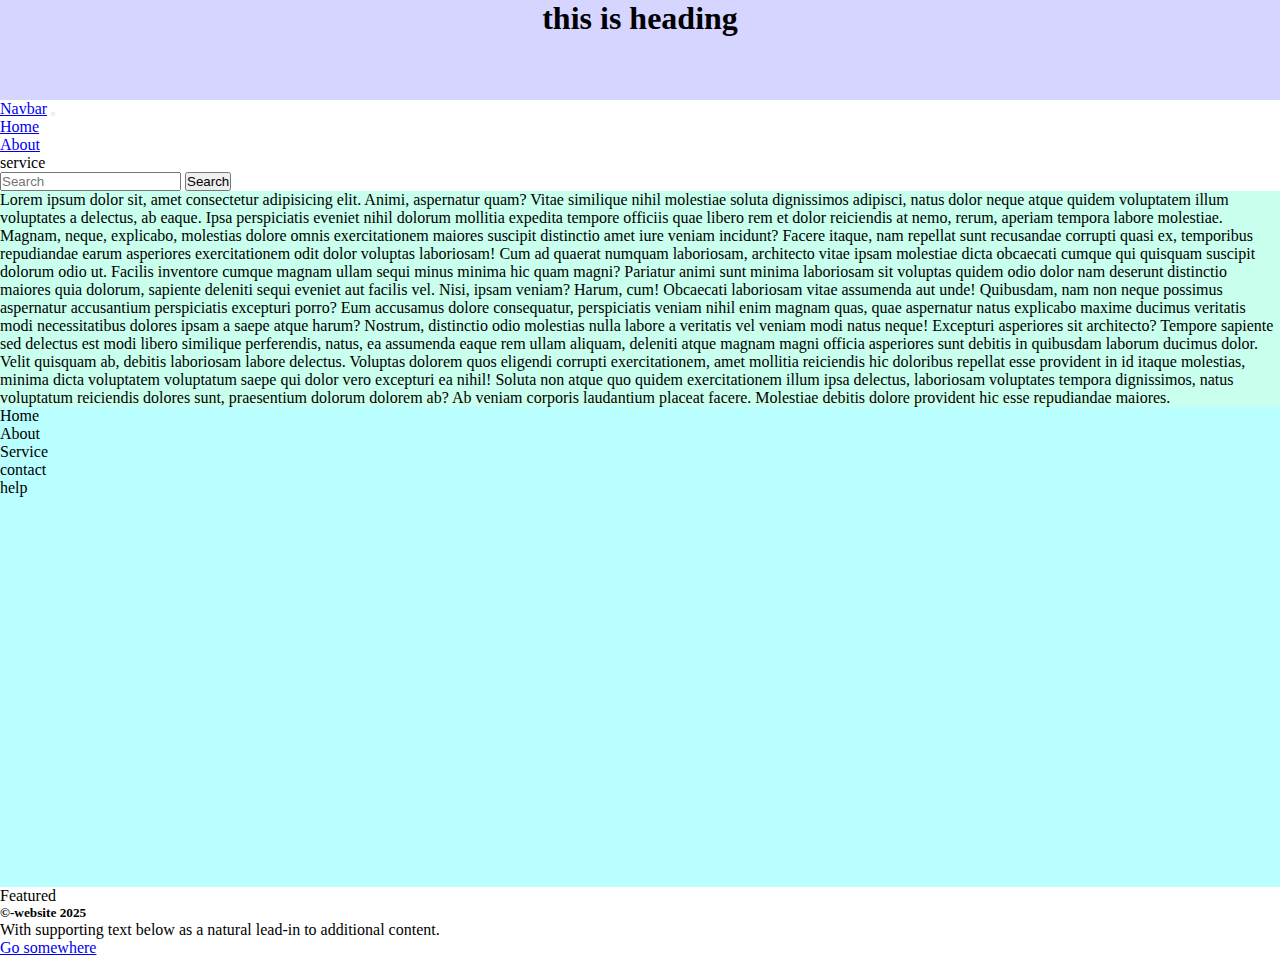
<file: bs--2/index.html>
<!doctype html>
<html lang="en">
  <head>
    <meta charset="utf-8">
    <meta name="viewport" content="width=device-width, initial-scale=1">
    <title>Bootstrap demo</title>
    <link rel="stylesheet" href="style.css">
    <link href="https://cdn.jsdelivr.net/npm/bootstrap@5.3.8/dist/css/bootstrap.min.css" rel="stylesheet" integrity="sha384-sRIl4kxILFvY47J16cr9ZwB07vP4J8+LH7qKQnuqkuIAvNWLzeN8tE5YBujZqJLB" crossorigin="anonymous">
  </head>
  <body>
   <div class="container">
    <div class="row">
        <div class="col" id="heading">
            <h1>this is  heading</h1>
        </div>
        

    </div>
    <div class="row">
        <nav class="navbar navbar-expand-lg bg-body-tertiary">
  <div class="container-fluid">
    <a class="navbar-brand" href="#">Navbar</a>
    <button class="navbar-toggler" type="button" data-bs-toggle="collapse" data-bs-target="#navbarSupportedContent" aria-controls="navbarSupportedContent" aria-expanded="false" aria-label="Toggle navigation">
      <span class="navbar-toggler-icon"></span>
    </button>
    <div class="collapse navbar-collapse" id="navbarSupportedContent">
      <ul class="navbar-nav me-auto mb-2 mb-lg-0">
        <li class="nav-item">
          <a class="nav-link active" aria-current="page" href="#">Home</a>
        </li>
        <li class="nav-item">
          <a class="nav-link" href="#">About</a>
        </li>
       
        <li class="nav-item">
          <a class="nav-link disabled" aria-disabled="true">service</a>
        </li>
      </ul>
      <form class="d-flex" role="search">
        <input class="form-control me-2" type="search" placeholder="Search" aria-label="Search"/>
        <button class="btn btn-outline-success" type="submit">Search</button>
      </form>
    </div>
  </div>
</nav>
    </div>

    <div class="row" id="main">
        <div class="col-md-8" id="main1">
           Lorem ipsum dolor sit, amet consectetur adipisicing elit. Animi, aspernatur quam? Vitae similique nihil molestiae soluta dignissimos adipisci, natus dolor neque atque quidem voluptatem illum voluptates a delectus, ab eaque. Ipsa perspiciatis eveniet nihil dolorum mollitia expedita tempore officiis quae libero rem et dolor reiciendis at nemo, rerum, aperiam tempora labore molestiae. Magnam, neque, explicabo, molestias dolore omnis exercitationem maiores suscipit distinctio amet iure veniam incidunt? Facere itaque, nam repellat sunt recusandae corrupti quasi ex, temporibus repudiandae earum asperiores exercitationem odit dolor voluptas laboriosam! Cum ad quaerat numquam laboriosam, architecto vitae ipsam molestiae dicta obcaecati cumque qui quisquam suscipit dolorum odio ut. Facilis inventore cumque magnam ullam sequi minus minima hic quam magni? Pariatur animi sunt minima laboriosam sit voluptas quidem odio dolor nam deserunt distinctio maiores quia dolorum, sapiente deleniti sequi eveniet aut facilis vel. Nisi, ipsam veniam? Harum, cum! Obcaecati laboriosam vitae assumenda aut unde! Quibusdam, nam non neque possimus aspernatur accusantium perspiciatis excepturi porro? Eum accusamus dolore consequatur, perspiciatis veniam nihil enim magnam quas, quae aspernatur natus explicabo maxime ducimus veritatis modi necessitatibus dolores ipsam a saepe atque harum? Nostrum, distinctio odio molestias nulla labore a veritatis vel veniam modi natus neque! Excepturi asperiores sit architecto? Tempore sapiente sed delectus est modi libero similique perferendis, natus, ea assumenda eaque rem ullam aliquam, deleniti atque magnam magni officia asperiores sunt debitis in quibusdam laborum ducimus dolor. Velit quisquam ab, debitis laboriosam labore delectus. Voluptas dolorem quos eligendi corrupti exercitationem, amet mollitia reiciendis hic doloribus repellat esse provident in id itaque molestias, minima dicta voluptatem voluptatum saepe qui dolor vero excepturi ea nihil! Soluta non atque quo quidem exercitationem illum ipsa delectus, laboriosam voluptates tempora dignissimos, natus voluptatum reiciendis dolores sunt, praesentium dolorum dolorem ab? Ab veniam corporis laudantium placeat facere. Molestiae debitis dolore provident hic esse repudiandae maiores.
        </div>
        <div class="col-md-4" id="sid">
             <ul>
                <li>Home</li>
                 <li>About</li>
                  <li>Service</li>
                   <li>contact</li>
                    <li>help</li>
            </ul>
        </div>
    </div>

    <div class="row">
          <div class="card text-center">
  <div class="card-header">
    Featured
  </div>
  <div class="card-body">
    <h5 class="card-title">&copy-website 2025</h5>
    <p class="card-text">With supporting text below as a natural lead-in to additional content.</p>
    <a href="#" class="btn btn-primary">Go somewhere</a>
  </div>

    </div>
  
  <!-- <div class="card-footer text-body-secondary">
    2 days ago
  </div> -->
</div>

   </div>
    <script src="https://cdn.jsdelivr.net/npm/bootstrap@5.3.8/dist/js/bootstrap.bundle.min.js" integrity="sha384-FKyoEForCGlyvwx9Hj09JcYn3nv7wiPVlz7YYwJrWVcXK/BmnVDxM+D2scQbITxI" crossorigin="anonymous"></script>
  </body>
</html>
</file>
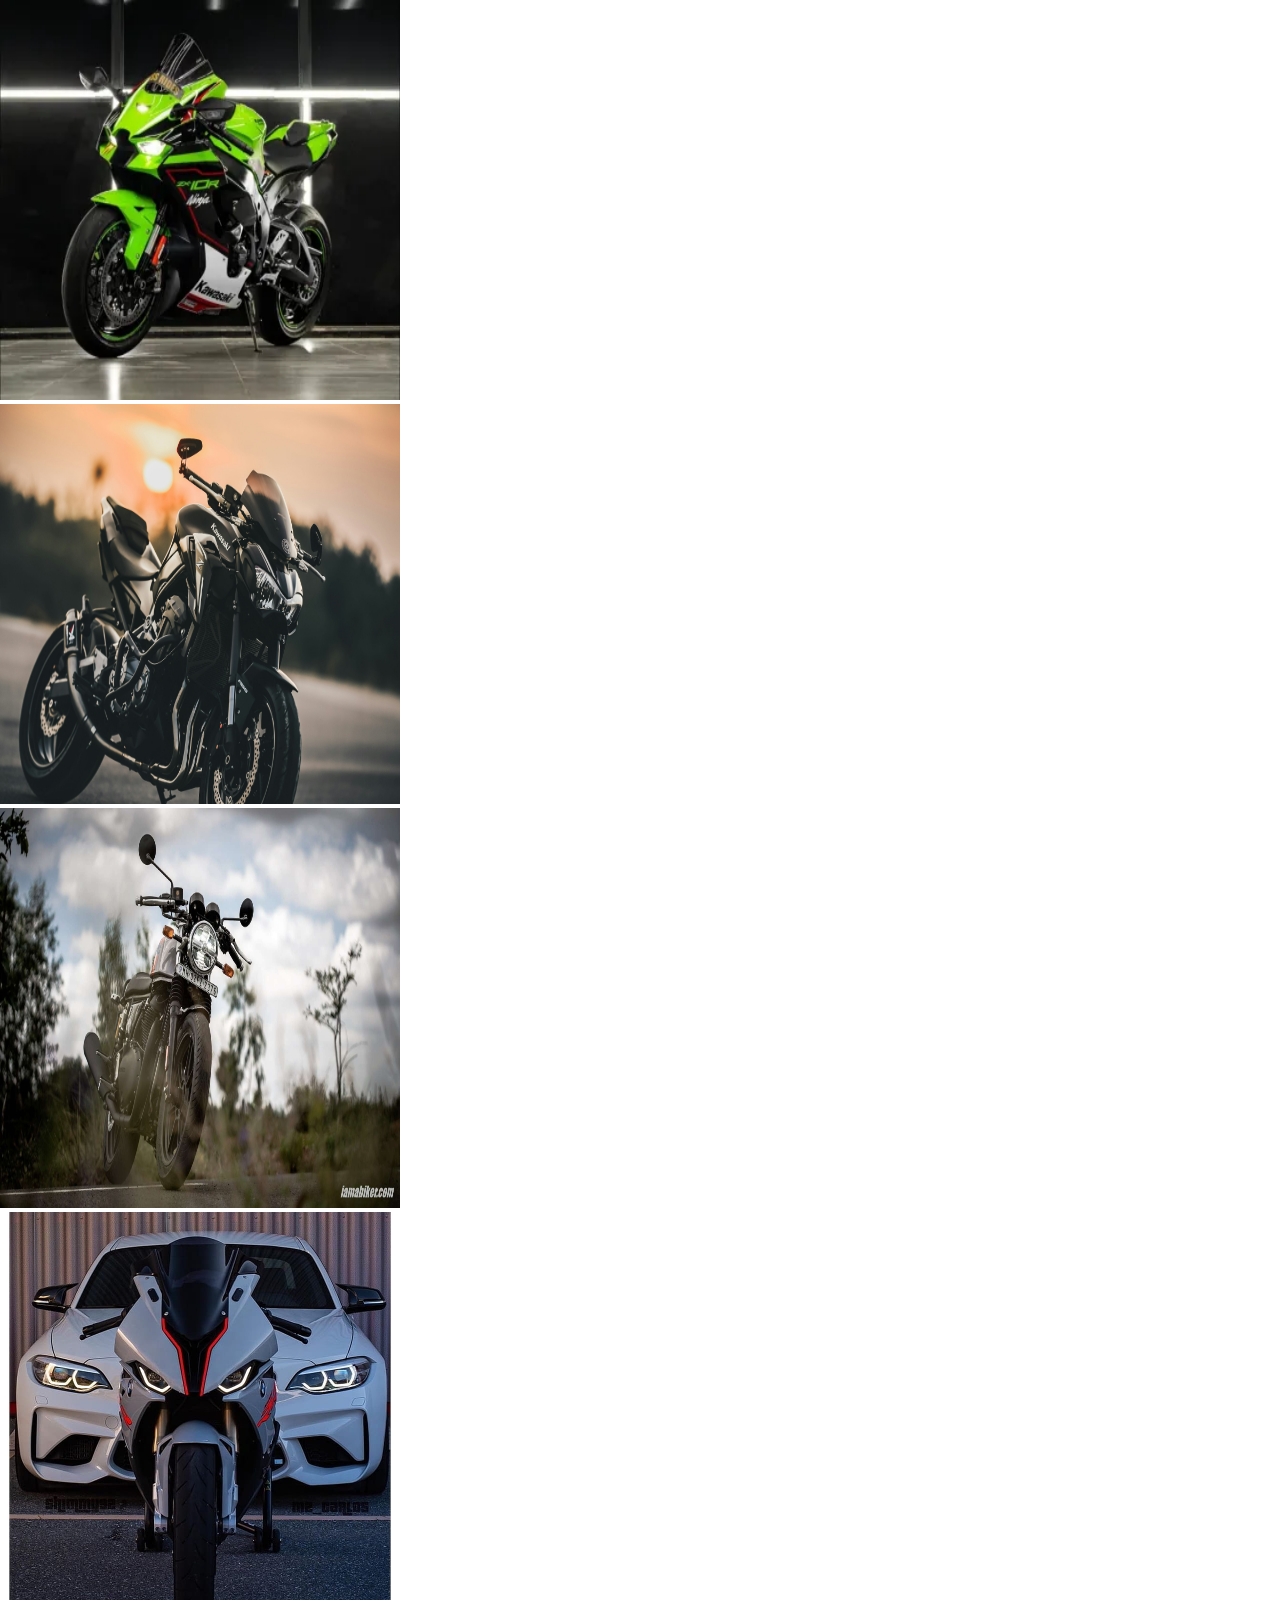
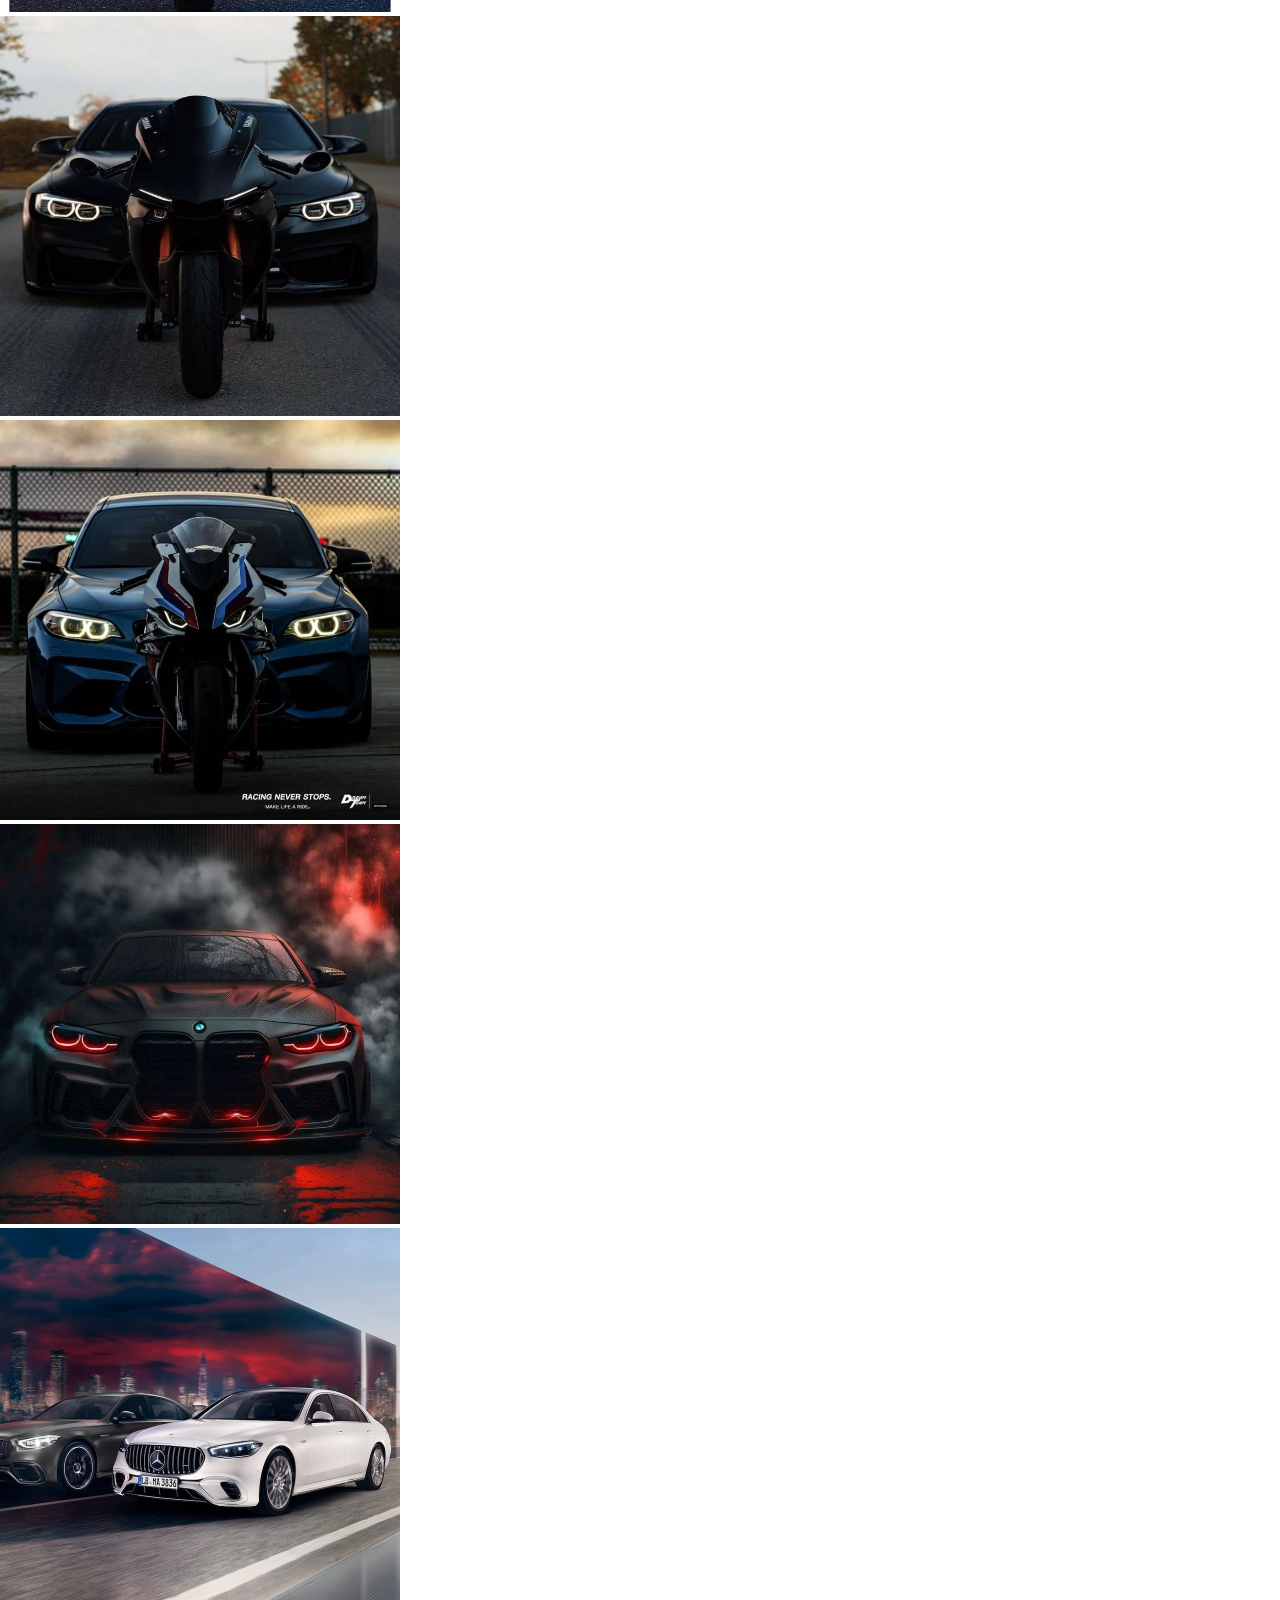
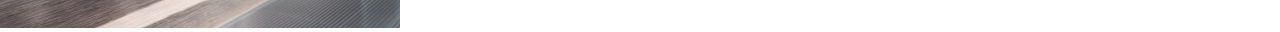
<file: gallery/index.html>
<!doctype html>
<html lang="en">
  <head>
    <meta charset="utf-8">
    <meta name="viewport" content="width=device-width, initial-scale=1">
    <title>Bootstrap demo</title>
    <link rel="stylesheet" href="style.css">
    <link href="https://cdn.jsdelivr.net/npm/bootstrap@5.3.8/dist/css/bootstrap.min.css" rel="stylesheet" integrity="sha384-sRIl4kxILFvY47J16cr9ZwB07vP4J8+LH7qKQnuqkuIAvNWLzeN8tE5YBujZqJLB" crossorigin="anonymous">
  </head>
  <body>
    <div class="container">
        <div class="row mt-2" >
            <div class="col-md-4">
                <img src="img/kw 1.webp" alt=""
                width="400px" 
                height="400px"
                class="rounded-4">
            </div>
             <div class="col-md-4">
                <img src="img/kw 2.jpg" alt=""
                width="400px"
                height="400px"
                class="rounded-4">
            </div>
             <div class="col-md-4">
                <img src="img/kw 3.jpg" alt=""
                width="400px"
                height="400px"
                class="rounded-4">
            </div>

        </div>
          <div class="row mt-2" >
            <div class="col-md-4">
                <img src="img/kw 4.jpg" alt=""
                width="400px"
                height="400px"
                class="rounded-5">
            </div>
             <div class="col-md-4">
                <img src="img/kw 5.jpg" alt=""
                width="400px"
                height="400px"
                class="rounded-4">
            </div>
             <div class="col-md-4">
                <img src="img/kw 6.jpg" alt=""
                width="400px"
                height="400px"
                class="rounded-4">
            </div>

        </div>
          <div class="row mt-2" >
            <div class="col-md-4">
                <img src="img/kw 7.jpg" alt=""
                width="400px"
                height="400px"
                class="rounded-4">
            </div>
             <div class="col-md-4">
                <img src="img/kw 8.avif" alt=""
                width="400px"
                height="400px"
                class="rounded-4">
            </div>
             

        </div>
        
    </div>

    
    <script src="https://cdn.jsdelivr.net/npm/bootstrap@5.3.8/dist/js/bootstrap.bundle.min.js" integrity="sha384-FKyoEForCGlyvwx9Hj09JcYn3nv7wiPVlz7YYwJrWVcXK/BmnVDxM+D2scQbITxI" crossorigin="anonymous"></script>
  </body>
</html>
</file>
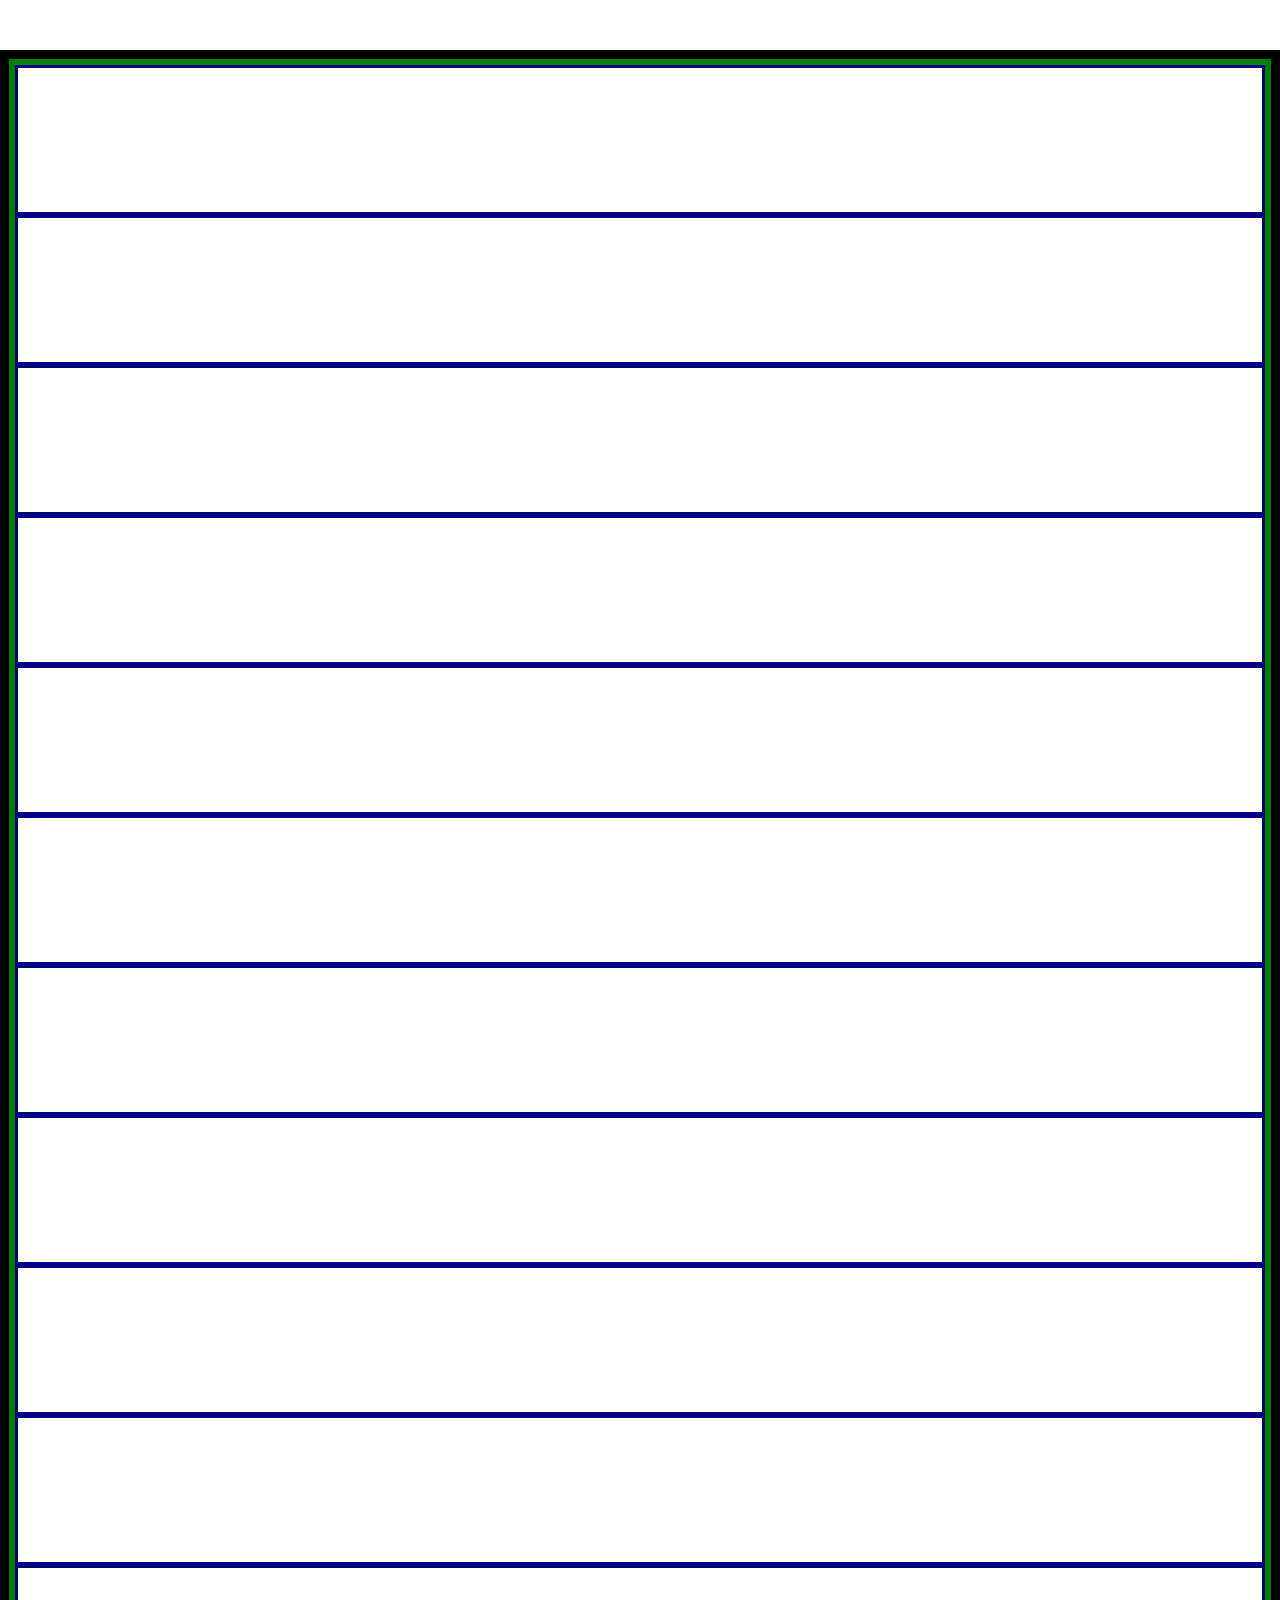
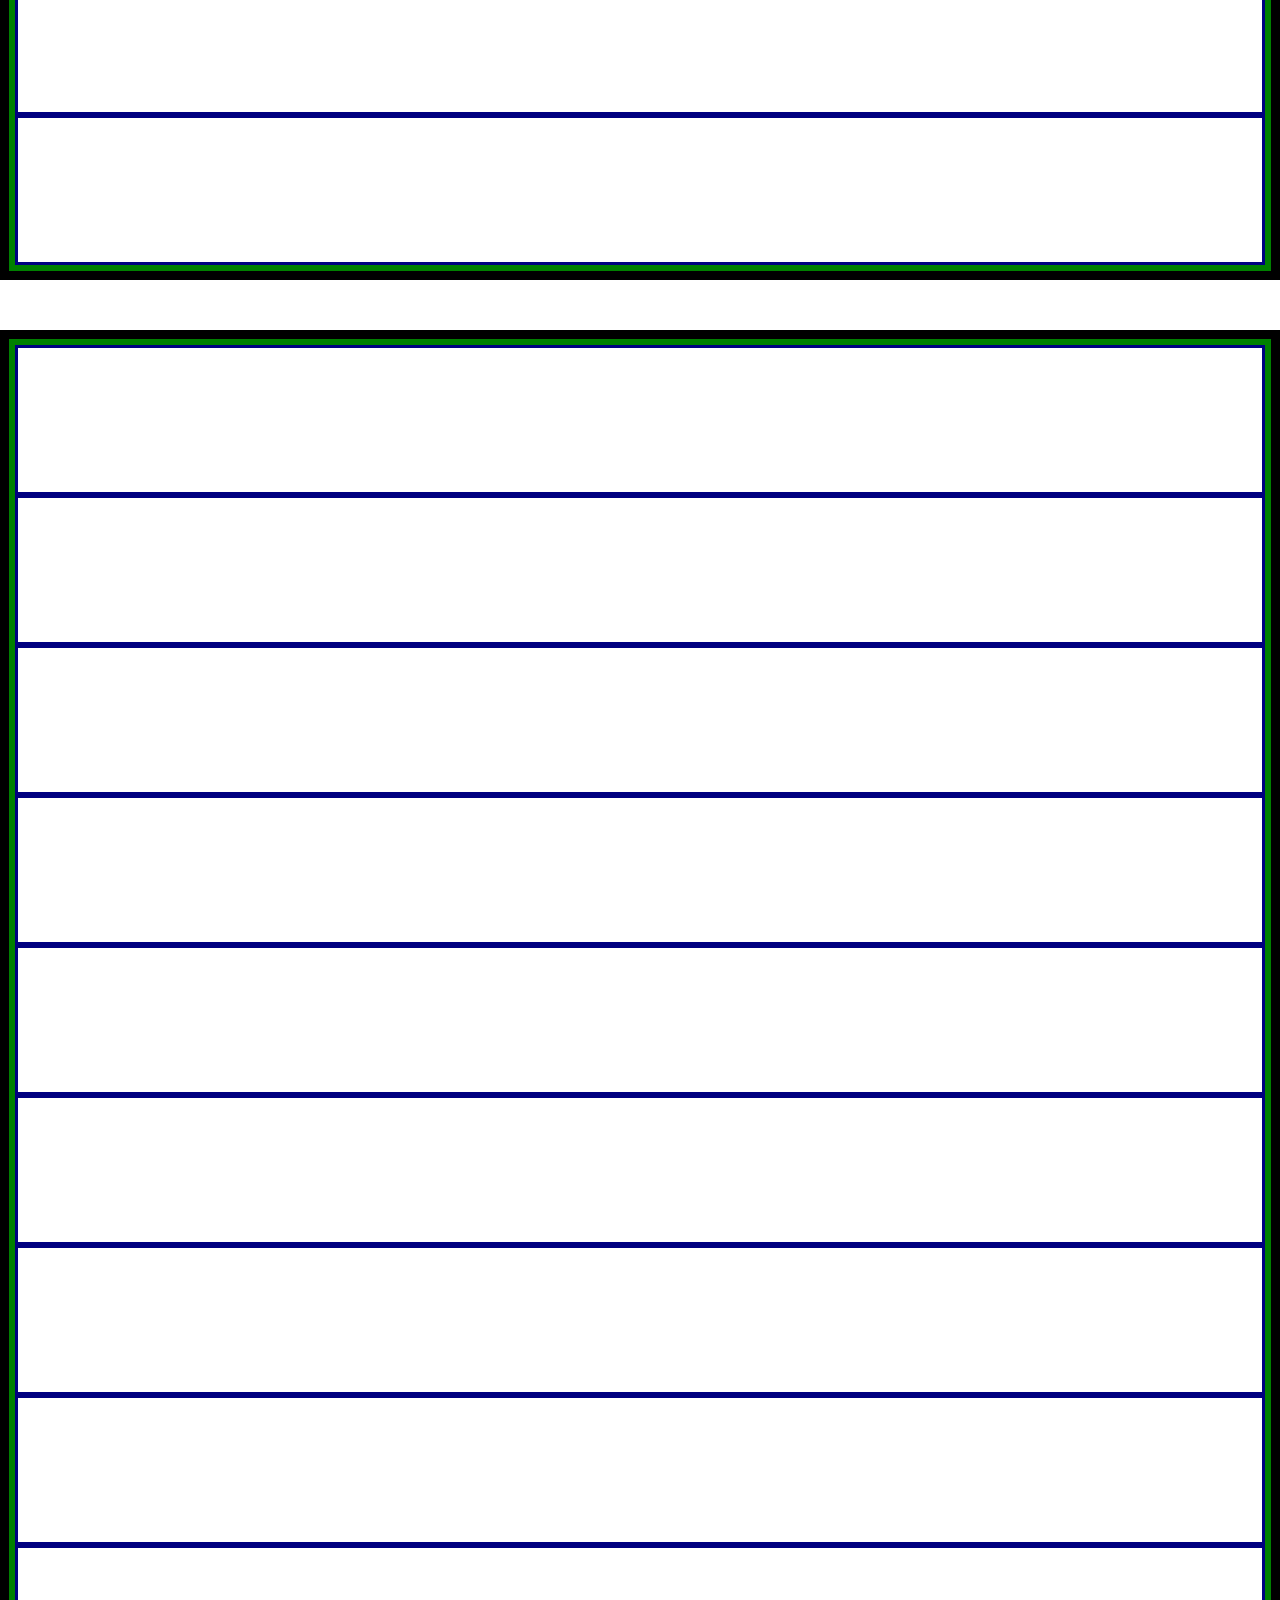
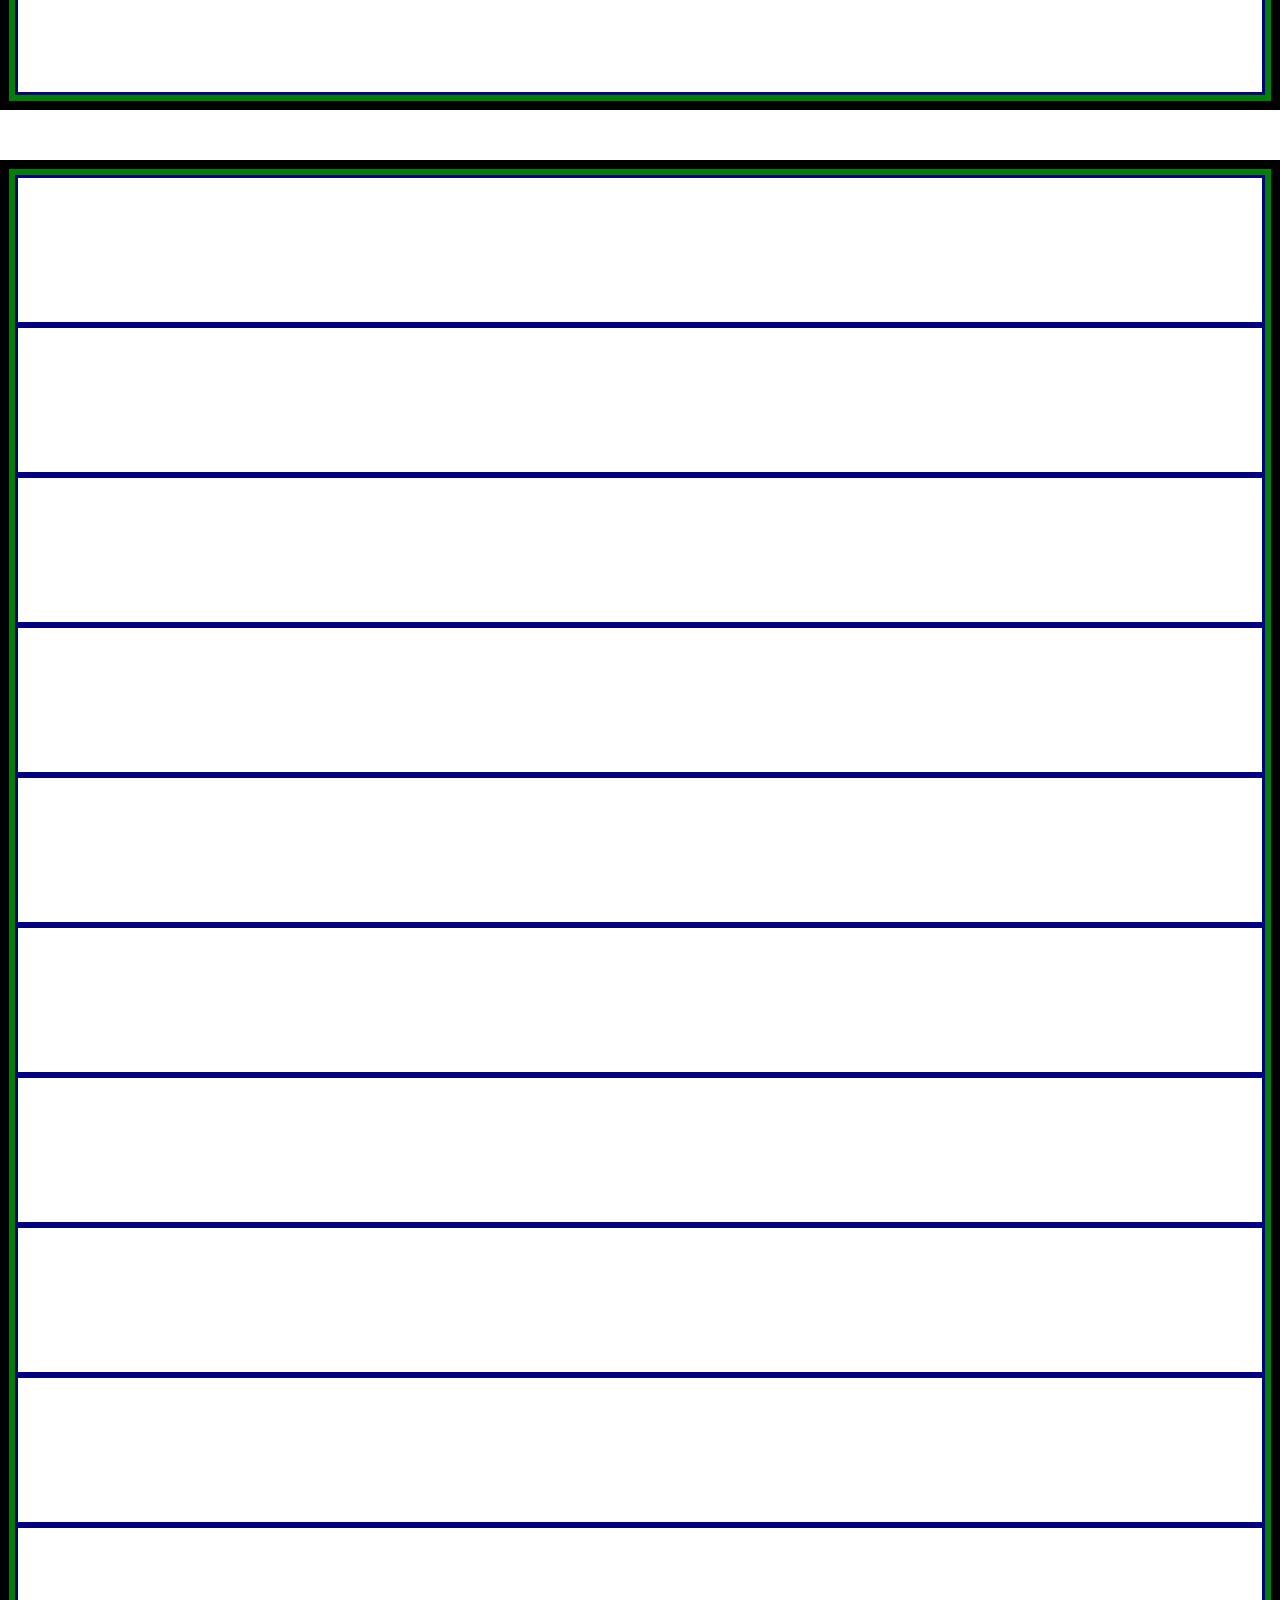
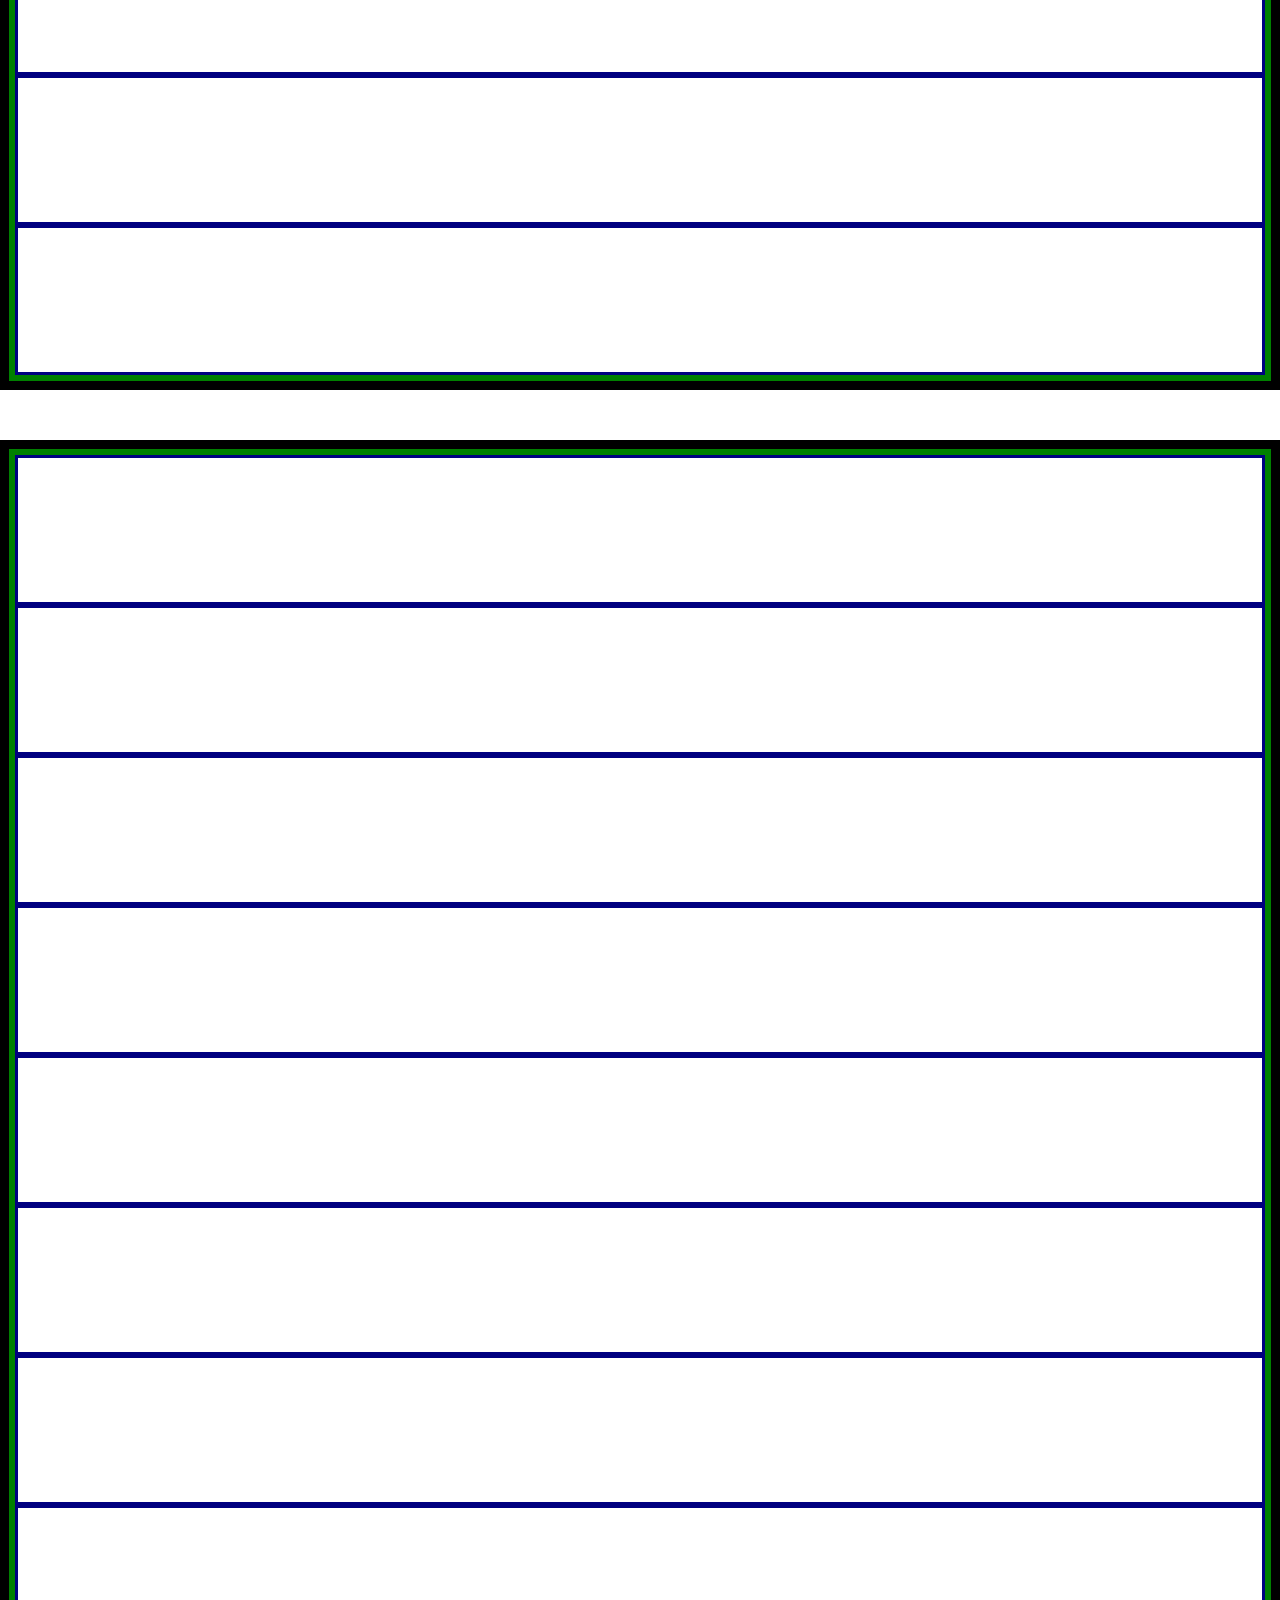
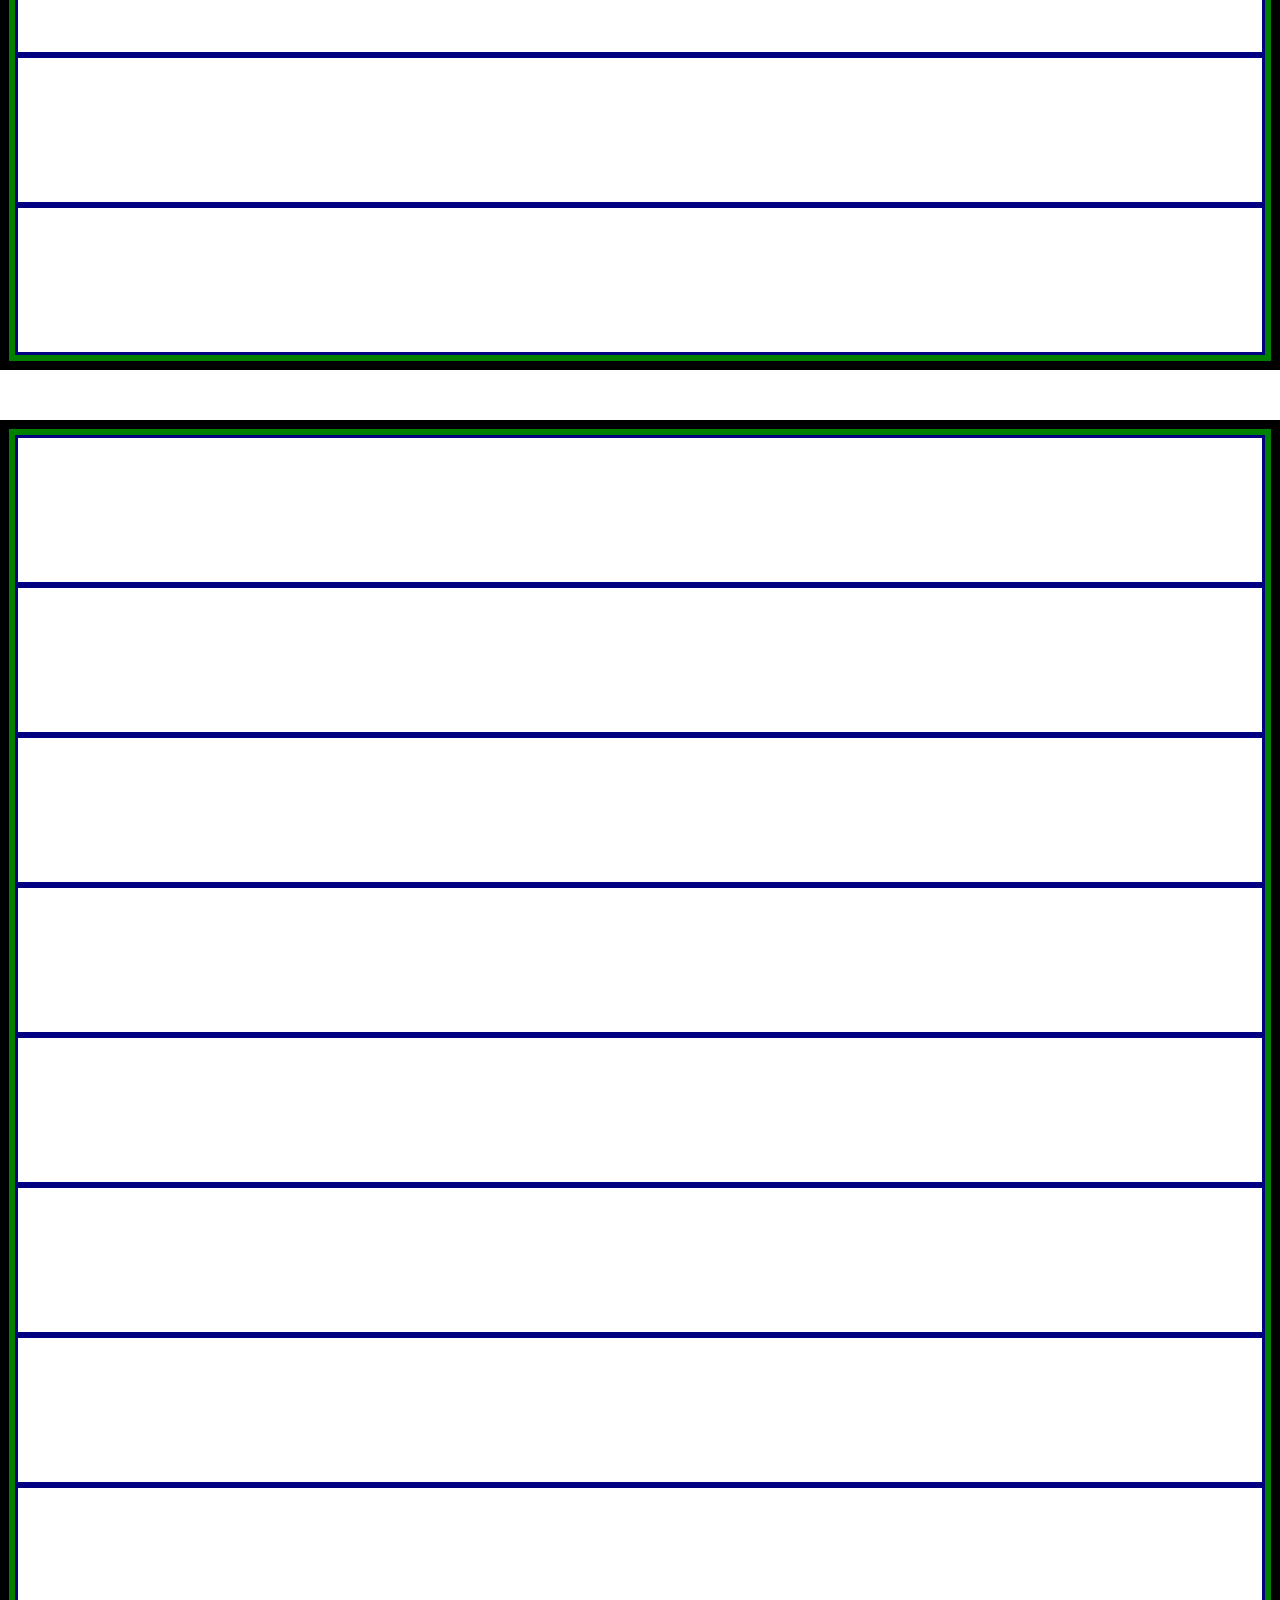
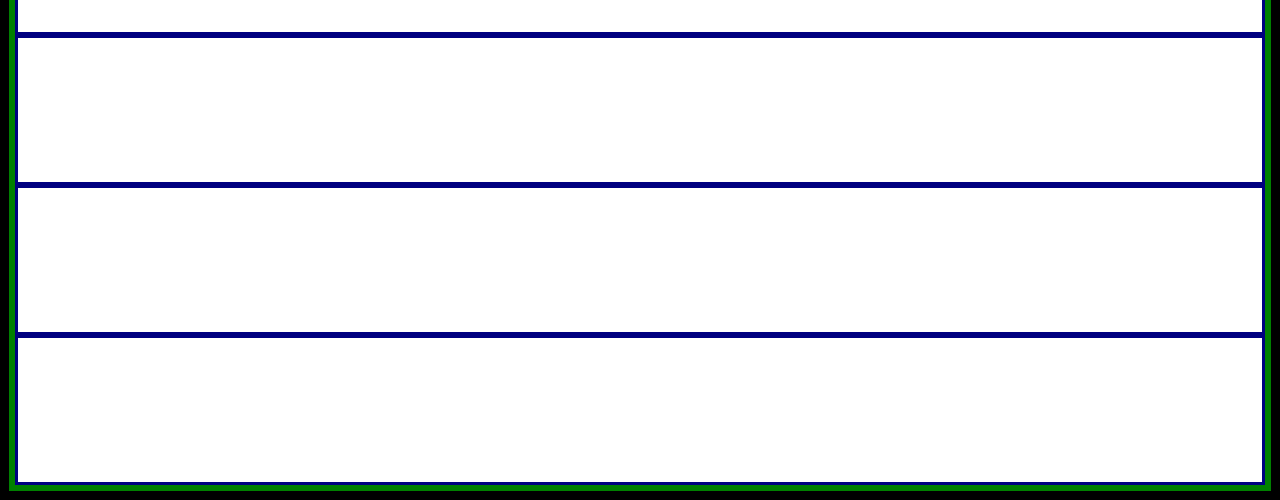
<file: bs---1/COL/index.html>
<!doctype html>
<html lang="en">
  <head>
    <meta charset="utf-8">
    <meta name="viewport" content="width=device-width, initial-scale=1">
    <title>Bootstrap demo</title>
    <link rel="stylesheet" href="style.css">
    <link href="https://cdn.jsdelivr.net/npm/bootstrap@5.3.8/dist/css/bootstrap.min.css" rel="stylesheet" integrity="sha384-sRIl4kxILFvY47J16cr9ZwB07vP4J8+LH7qKQnuqkuIAvNWLzeN8tE5YBujZqJLB" crossorigin="anonymous">
  </head>
  <body>
      <div class="container">
        <div class="row">
            <div class="col"></div>
            
            <div class="col"></div>
            <div class="col"></div>

            <div class="col"></div>
            <div class="col"></div>
            <div class="col"></div>
            
            <div class="col"></div>
            <div class="col"></div>
            <div class="col"></div>
          

            <div class="col"></div>
     
            <div class="col"></div>
            <div class="col"></div>
            
            
           


        </div>
    </div>
    <div class="container">
        <div class="row">
            <div class="col"></div>
            <div class="w-100"></div>
            <div class="col"></div>
            <div class="col"></div>
            <div class="w-100"></div>
            <div class="col"></div>
            <div class="col"></div>
            <div class="col"></div>
            <div class="w-100"></div>
            <div class="col"></div>
            <div class="w-100"></div>
            <div class="col"></div>
            <div class="col"></div>
            
            
           


        </div>
    </div>




      <div class="container">
        <div class="row">
            <div class="col"></div>
            
            <div class="col"></div>
            <div class="col"></div>
            <div class="w-100"></div>
            <div class="col"></div>
            <div class="col"></div>
            <div class="col"></div>
            <div class="w-100"></div>
            <div class="col"></div>
            <div class="col"></div>
            <div class="col"></div>
            <div class="w-100"></div>

            <div class="col"></div>
     
            <div class="col"></div>
            <div class="col"></div>
            
            
           


        </div>
    </div>



   



     <div class="container">
        <div class="row">
            <div class="col"></div>
            <div class="col"></div>
            <div class="W-100"></div>            
            <div class="col"></div>
            <div class="W-100"></div>
            <div class="col"></div>           
            <div class="col"></div>
            <div class="col"></div>

            <div class="w-100"></div>
            <div class="col"></div>
            <div class="col"></div>
              <div class="col"></div>
            <div class="col"></div>
        
            
            
           


        </div>
    </div>


     <div class="container">
        <div class="row">           
            <div class="col"></div>
            <div class="col"></div>           
            <div class="col"></div>
             <div class="w-100"></div>
            <div class="col"></div>
            <div class="w-100"></div>
            <div class="col"></div>
            
            <div class="col"></div>
            <div class="col"></div>
            <div class="col"></div>
            <div class="w-100"></div>

            <div class="col"></div>
     
            <div class="col"></div>
            <div class="col"></div>
            
            
           


        </div>
    </div>

    
    <script src="https://cdn.jsdelivr.net/npm/bootstrap@5.3.8/dist/js/bootstrap.bundle.min.js" integrity="sha384-FKyoEForCGlyvwx9Hj09JcYn3nv7wiPVlz7YYwJrWVcXK/BmnVDxM+D2scQbITxI" crossorigin="anonymous"></script>
  </body>
</html>
</file>
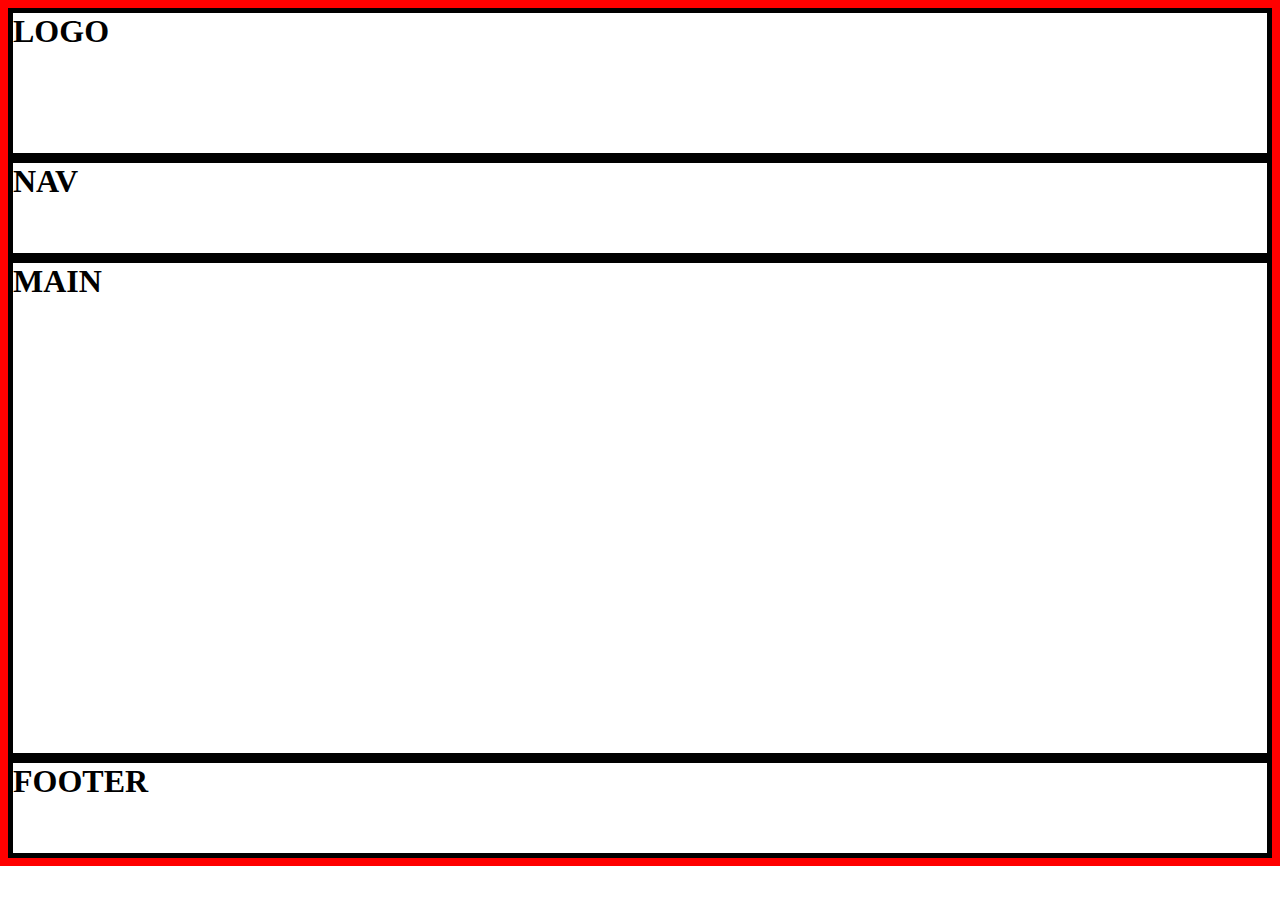
<file: bs---1/row/index.html>
<!doctype html>
<html lang="en">
  <head>
    <meta charset="utf-8">
    <meta name="viewport" content="width=device-width, initial-scale=1">
    <title>Bootstrap demo</title>
    <link rel="stylesheet" href="style.css">
    <link href="https://cdn.jsdelivr.net/npm/bootstrap@5.3.8/dist/css/bootstrap.min.css" rel="stylesheet" integrity="sha384-sRIl4kxILFvY47J16cr9ZwB07vP4J8+LH7qKQnuqkuIAvNWLzeN8tE5YBujZqJLB" crossorigin="anonymous">
  </head>
  <body>
    <div class="container">
        <div class="row" id="red">
            <H1>LOGO</H1>
        </div>
        <div class="row" id="red1">
            <H1>NAV</H1>
        </div>
        <div class="row" id="red2">
            <H1>MAIN</H1>
        </div>
        <div class="row" id="red3">
            <H1>FOOTER</H1>
        </div>

    </div>






    <script src="https://cdn.jsdelivr.net/npm/bootstrap@5.3.8/dist/js/bootstrap.bundle.min.js" integrity="sha384-FKyoEForCGlyvwx9Hj09JcYn3nv7wiPVlz7YYwJrWVcXK/BmnVDxM+D2scQbITxI" crossorigin="anonymous"></script>
  </body>
</html>
</file>
<file: bs--2/style.css>
*{
    margin: 0px;
    padding: 0px;
    box-sizing: border-box;
}
.container{
    /* border:  8px solid black; */
    height: 100%;
}
.row{
    width: 100%;
    
   
}
.col,
.col-6,
.col-4,
.col-8{
    /* border: 2px solid fuchsia; */
    height: 100px;
}
.col-4 ul{
    display: flex;
    gap: 20px;
    list-style: none;

}
#heading{
    background-color: rgba(0, 0, 255, 0.164);
    text-align: center;
}
#nav{
    height: 100%;
    background-color: cornflowerblue;
    

}
#sid{
    height: 480px;
    background-color: rgba(0, 255, 255, 0.274);
    
}
#main{
    height: 100%;
    
}
#main1{
    height: 100%;
    background-color: rgba(127, 255, 212, 0.425);

}
#foot{
    height: 100%;
    background-color: rgba(165, 42, 42, 0.418);
}
</file>
<file: gallery/style.css>
*{
    margin: 0px;
    padding: 0px;
    box-sizing: border-box;
}


.container{
    /* border: 2px solid black; */
    height: 100%;
}
.row{
    /* border: 1px solid red; */
    height: 100%;
}
.col,.col-md-4{
    /* border: 3px solid blue; */
}
</file>
<file: bs---1/COL/style.css>
*{
    padding: 0px;
    margin: 0px;
    box-sizing: border-box;
}
.container{
    height: 100%;
    border:  9px solid black;
    margin-top: 50px;
}
.row{
    height: 100%;
    border:  6px solid green;
}
.col{
    height: 150px;
    border:  3px solid navy;
}
</file>
<file: bs---1/row/style.css>
*{
    padding: 0px;
    margin: 0px;
    box-sizing: border-box;
}

.container{
    border: 8px solid red;
    height: 100%;
}
.row{
    border: 5px solid black;
    height: 100px;
}
#red{
    height: 150px;
}
#red1{
    height: 100px;
}
#red2{
    height: 500px;
}
.col{
    border: 4px solid green;
</file>
